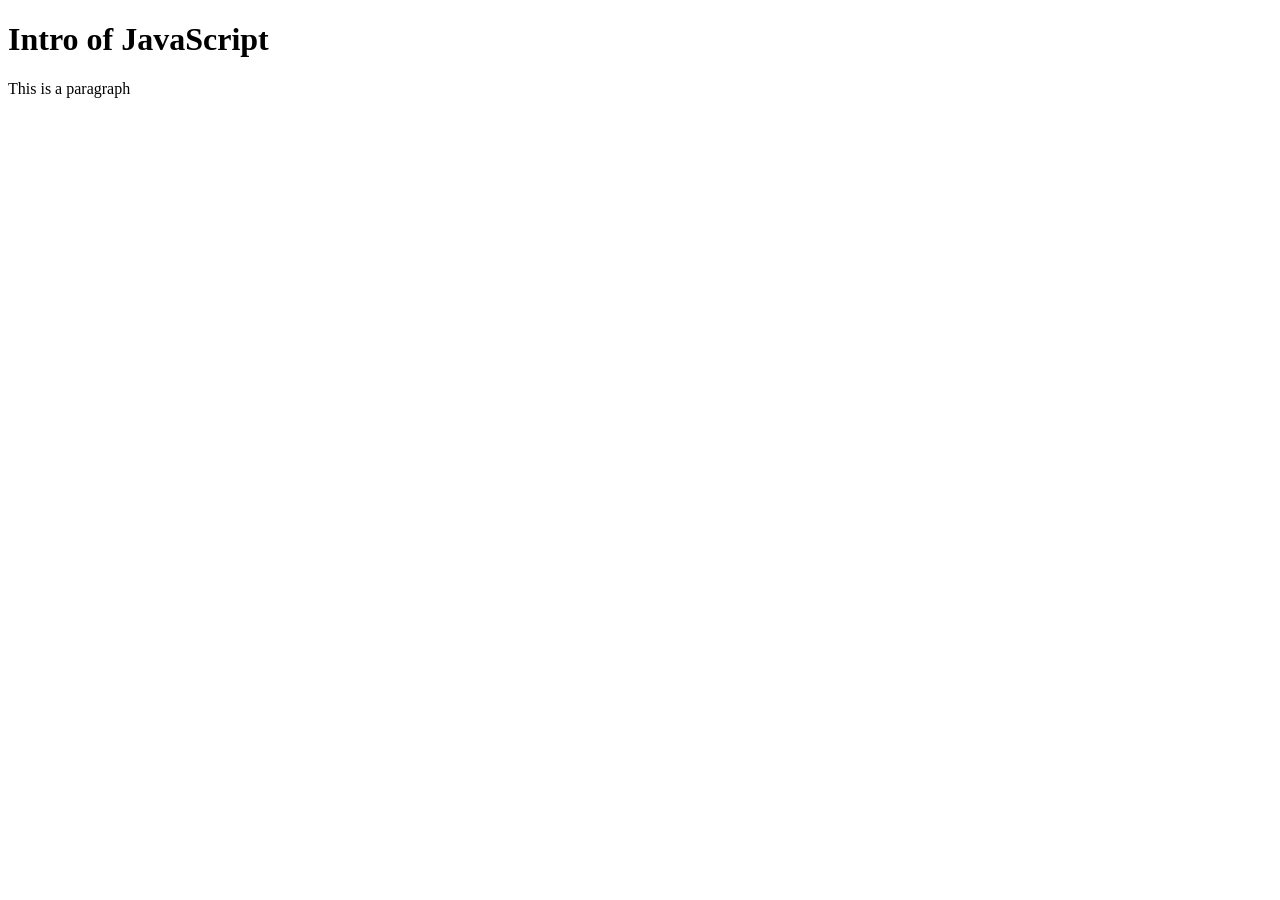
<file: Day 1 - Intro of JavaScript/index.html>
<!DOCTYPE html>
<html lang="en">
<head>
    <meta charset="UTF-8" />
    <meta name="viewport" content="width=device-width, initial-scale=1.0" />
    <title>Intro of JavaScript</title>
</head>
<body>
    <h1>Intro of JavaScript</h1>
    
    <div id="divWrapper">
        <p>This is a paragraph</p>
    </div>
    
    <script defer src="./index.js"></script>
</body>
</html>
</file>
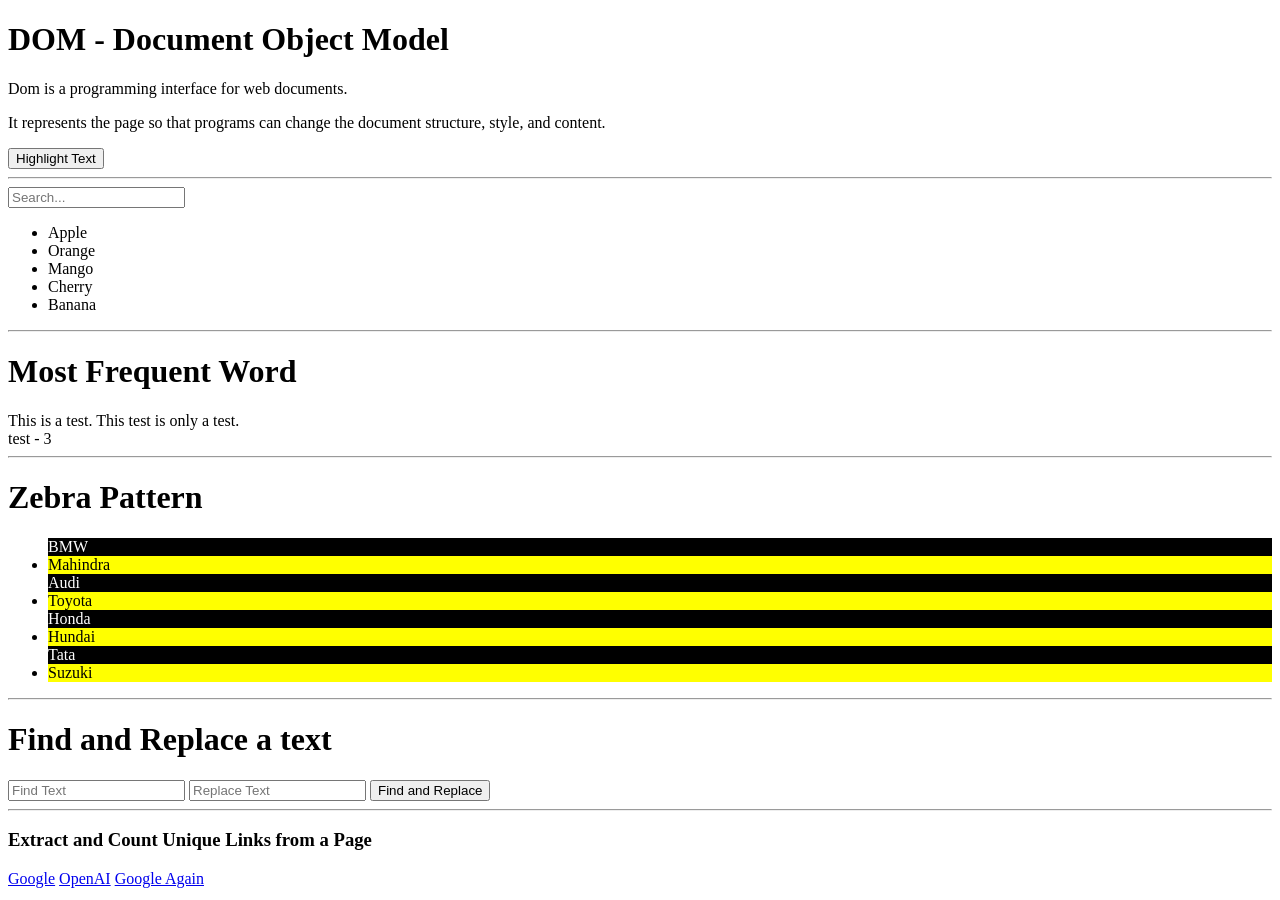
<file: Day 17 - Basic DOM/index.html>
<!DOCTYPE html>
<html lang="en">
<head>
    <meta charset="UTF-8">
    <meta name="viewport" content="width=device-width, initial-scale=1.0">
    <title>Introduction to DOM</title>
</head>
<body>
    <h1 id="heading">DOM - Document Object Model</h1>
    <p class="info">Dom is a programming interface for web documents.</p>
    <p class="info">It represents the page so that programs can change the document structure, style, and content.</p>
    <button onclick="HighLightText()">Highlight Text</button>

    <hr>

    <input type="text" id="searchInput" placeholder="Search..." onkeyup="filterList()">
    
    <ul id="itemList">
        <li>Apple</li>
        <li>Orange</li>
        <li>Mango</li>
        <li>Cherry</li>
        <li>Banana</li>
    </ul>

    <hr>
    
    <h1>Most Frequent Word</h1>
    <div id="text">This is a test. This test is only a test.</div>
    <div id="result"></div>
    
    <hr>
    <h1>Zebra Pattern</h1>
    <ul id="cars">
        <li>BMW</li>
        <li>Mahindra</li>
        <li>Audi</li>
        <li>Toyota</li>
        <li>Honda</li>
        <li>Hundai</li>
        <li>Tata</li>
        <li>Suzuki</li>
    </ul>

    <hr>
    <h1>Find and Replace a text</h1>
    <input type="text" id="findText" placeholder="Find Text" required>
    <input type="text" id="replaceText" placeholder="Replace Text" required>
    <button onclick="findAndReplace()">Find and Replace</button>
    <div id="textNotFound"></div>

    <hr>
    <h3>Extract and Count Unique Links from a Page</h1>
    <a href="https://google.com">Google</a>
    <a href="https://openai.com">OpenAI</a>
    <a href="https://google.com">Google Again</a>

    
    <script defer src="./index.js"></script>

</body>
</html>
</file>
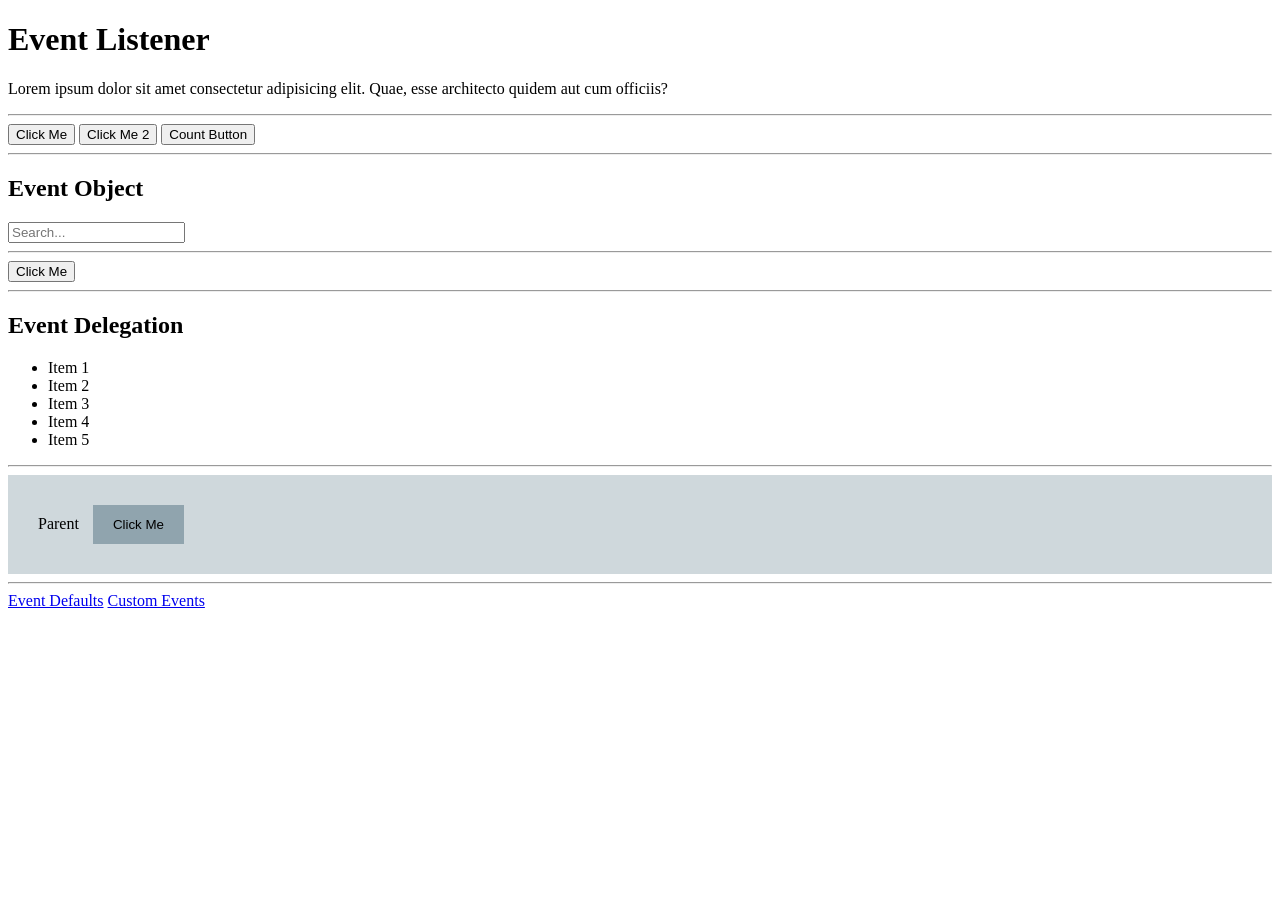
<file: Day 19 - Events Listener/index.html>
<!DOCTYPE html>
<html lang="en">
<head>
    <meta charset="UTF-8">
    <meta name="viewport" content="width=device-width, initial-scale=1.0">
    <title>Event Listener</title>
    <link rel="stylesheet" href="./index.css">
</head>
<body>
    <h1>Event Listener</h1>
    <p class="info">Lorem ipsum dolor sit amet consectetur adipisicing elit. Quae, esse architecto quidem aut cum officiis?</p>

    <hr/>
    <button id="myBtn" onclick="handleClick('Hello World')">Click Me</button>
    <button id="myBtn2">Click Me 2</button>
    <button id="countBtn">Count Button</button>

    <hr/>
    <h2>Event Object</h2>
    <input type="text" name="search" id="searchId" placeholder="Search...">

    <hr/>

    <div id="grandparent">
        <div id="parent">
            <button id="child">Click Me</button>
        </div>
    </div>

    <hr/>
    <h2>Event Delegation</h2>
    <ul id="itemList">
        <li>Item 1</li>
        <li>Item 2</li>
        <li>Item 3</li>
        <li>Item 4</li>
        <li>Item 5</li>
    </ul>

    <hr/>
    <div id="father">
        Parent
        <button id="son">
            Click Me
        </button>
    </div>

    <hr/>
    <a href="./Event Defaults/events.html">Event Defaults</a>
    <a href="./Custom Events/custom_evetns.html">Custom Events</a>

    <script src="./index.js"></script>
</body>
</html>
</file>
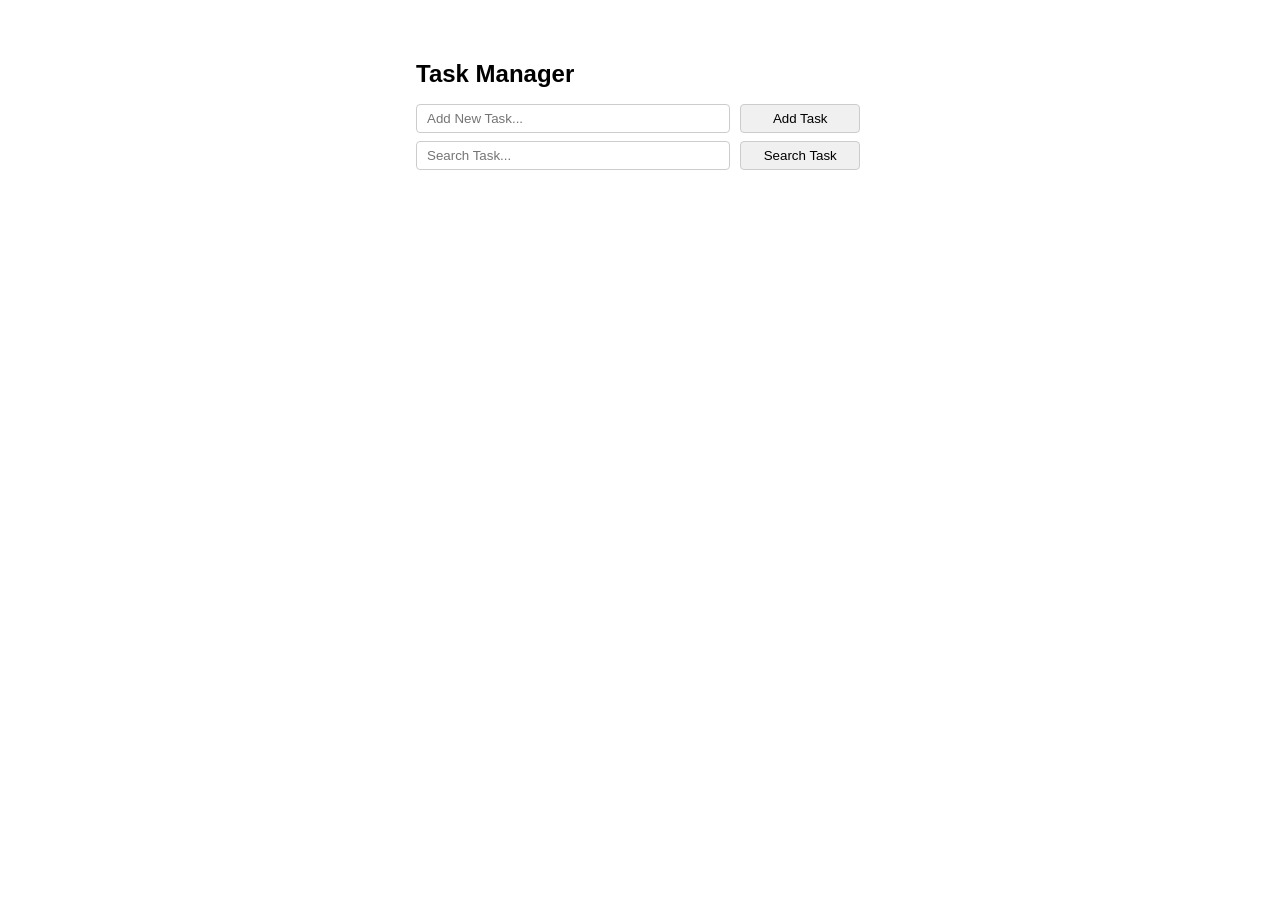
<file: Day 18 - DOM Manipulation/projects/Basic_Todo/index.html>
<!DOCTYPE html>
<html lang="en">
<head>
    <meta charset="UTF-8">
    <meta name="viewport" content="width=device-width, initial-scale=1.0">
    <title>Basic Togo using JS</title>
    <link rel="stylesheet" href="./index.css">
</head>
<body>
    <h2>Task Manager</h2>
    <input type="text" id="taskInput" placeholder="Add New Task...">
    <button id="addBtn">Add Task</button>

    <input type="text" id="searchInput" placeholder="Search Task...">
    <button id="searchBtn">Search Task</button>

    <ul id="taskList"></ul>

    <script src="./index.js"></script>
</body>
</html>
</file>
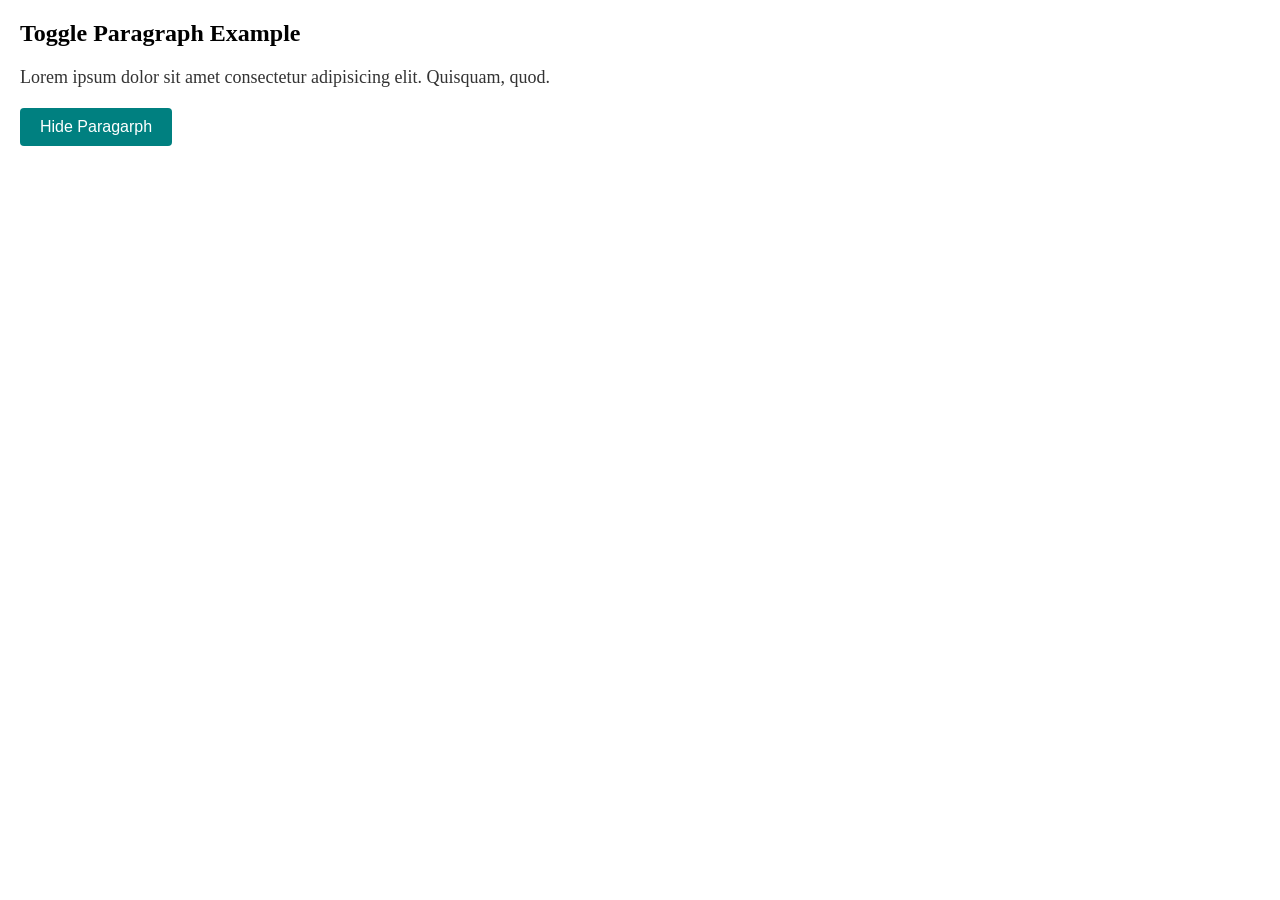
<file: Day 18 - DOM Manipulation/projects/toggle/index.html>
<!DOCTYPE html>
<html lang="en">
<head>
    <meta charset="UTF-8">
    <meta name="viewport" content="width=device-width, initial-scale=1.0">
    <title>Toggle using JS</title>
    <link rel="stylesheet" href="./index.css">
</head>
<body>
    <h2>Toggle Paragraph Example</h2>
    <p class="info" id="myPara">Lorem ipsum dolor sit amet consectetur adipisicing elit. Quisquam, quod.</p>
    <button class="action" id="toggleBtn">Hide Paragarph</button>

    <script src="./index.js"></script>
</body>
</html>
</file>
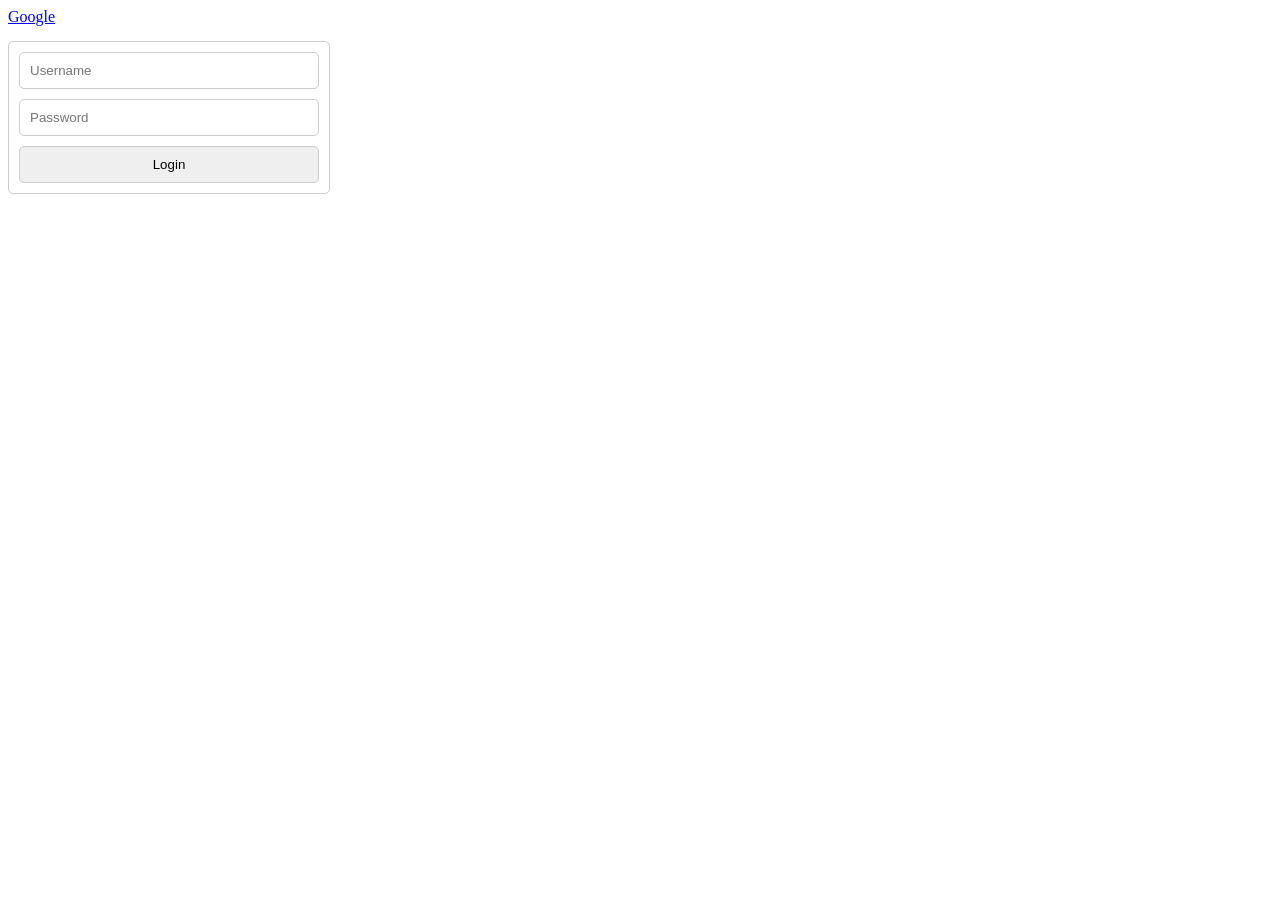
<file: Day 19 - Events Listener/Event Defaults/events.html>
<!DOCTYPE html>
<html lang="en">
<head>
    <meta charset="UTF-8">
    <meta name="viewport" content="width=device-width, initial-scale=1.0">
    <title>Event Defaults</title>
    <style>
        #loginForm{
            display: flex;
            flex-direction: column;
            gap: 10px;
            width: 300px;
            padding: 10px;
            border: 1px solid #ccc;
            border-radius: 5px;
            margin-top: 15px;
        }
        #loginForm input{
            padding: 10px;
            border: 1px solid #ccc;
            border-radius: 5px;
        }
        #loginForm button{
            padding: 10px;
            border: 1px solid #ccc;
            border-radius: 5px;
            cursor: pointer;
        }
    </style>
</head>
<body>
    
    <a href="https://google.com" target="_blank" id="googleLink">Google</a>

    <form action="" id="loginForm">
        <input type="text" name="username" id="username" placeholder="Username">
        <input type="password" name="password" id="password" placeholder="Password">
        <button type="submit">Login</button>
    </form>

    <script src="./events.js"></script>
</body>
</html>
</file>
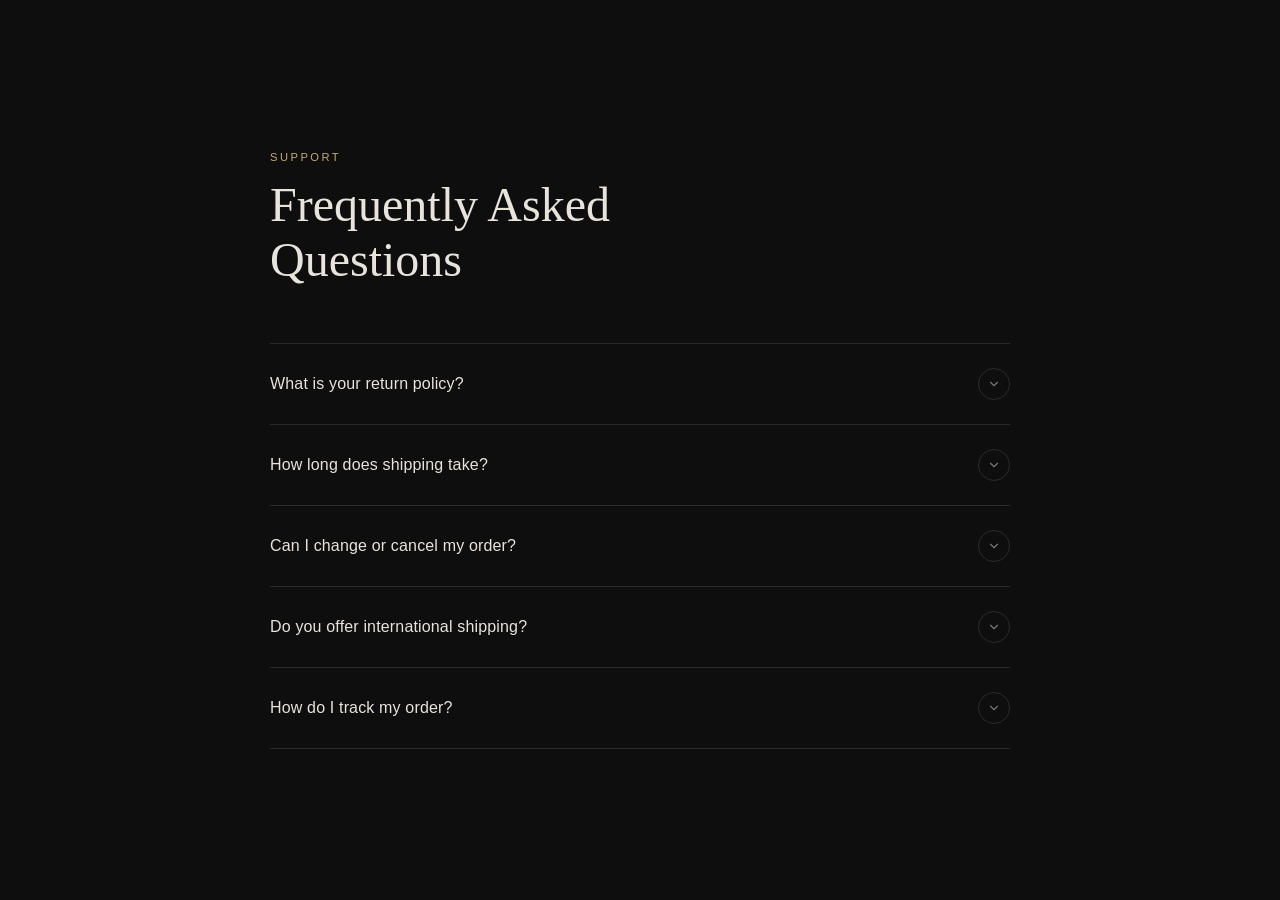
<file: Day 19 - Events Listener/Project/FAQ/faq.html>
<!DOCTYPE html>
<html lang="en">
<head>
    <meta charset="UTF-8">
    <meta name="viewport" content="width=device-width, initial-scale=1.0">
    <title>FAQ</title>
    <link rel="stylesheet" href="./faq.css">
</head>
<body>

    <div class="faq-wrap">

        <div class="faq-header">
            <p>Support</p>
            <h2>Frequently Asked<br>Questions</h2>
        </div>
        <div class="faq-item__wrapper">
            <!-- Item 1 -->
            <div class="faq-item">
                <div class="faq-label">
                    <span class="faq-question">What is your return policy?</span>
                    <span class="faq-icon">
                        <svg viewBox="0 0 24 24" fill="none" stroke-width="2" stroke-linecap="round" stroke-linejoin="round">
                        <polyline points="6 9 12 15 18 9"/>
                        </svg>
                    </span>
                </div>
                <div class="faq-body">
                    <div class="faq-body-inner">
                        <p class="faq-answer">We offer a 30-day hassle-free return policy. Items must be in their original condition and packaging. Simply contact our support team and we'll guide you through the process.We offer a 30-day hassle-free return policy. Items must be in their original condition and packaging. Simply contact our support team and we'll guide you through the process.We offer a 30-day hassle-free return policy. Items must be in their original condition and packaging. Simply contact our support team and we'll guide you through the process.We offer a 30-day hassle-free return policy. Items must be in their original condition and packaging. Simply contact our support team and we'll guide you through the process.We offer a 30-day hassle-free return policy. Items must be in their original condition and packaging. Simply contact our support team and we'll guide you through the process.We offer a 30-day hassle-free return policy. Items must be in their original condition and packaging. Simply contact our support team and we'll guide you through the process.We offer a 30-day hassle-free return policy. Items must be in their original condition and packaging. Simply contact our support team and we'll guide you through the process.</p>
                    </div>
                </div>
            </div>

            <!-- Item 2 -->
            <div class="faq-item">
                <div class="faq-label">
                    <span class="faq-question">How long does shipping take?</span>
                    <span class="faq-icon">
                        <svg viewBox="0 0 24 24" fill="none" stroke-width="2" stroke-linecap="round" stroke-linejoin="round">
                        <polyline points="6 9 12 15 18 9"/>
                        </svg>
                    </span>
                </div>
                <div class="faq-body">
                    <div class="faq-body-inner">
                        <p class="faq-answer">Standard shipping takes 5–7 business days. Expedited options are available at checkout. Once your order is dispatched, you'll receive a tracking number via email.</p>
                    </div>
                </div>
            </div>

            <!-- Item 3 -->
            <div class="faq-item">
                <div class="faq-label">
                    <span class="faq-question">Can I change or cancel my order?</span>
                    <span class="faq-icon">
                        <svg viewBox="0 0 24 24" fill="none" stroke-width="2" stroke-linecap="round" stroke-linejoin="round">
                        <polyline points="6 9 12 15 18 9"/>
                        </svg>
                    </span>
                </div>
                <div class="faq-body">
                    <div class="faq-body-inner">
                        <p class="faq-answer">Orders can be modified or cancelled within 24 hours of placement. After that window, the order enters fulfillment and changes may not be possible. Contact us as soon as possible.</p>
                    </div>
                </div>
            </div>

            <!-- Item 4 -->
            <div class="faq-item">
                <div class="faq-label">
                    <span class="faq-question">Do you offer international shipping?</span>
                    <span class="faq-icon">
                        <svg viewBox="0 0 24 24" fill="none" stroke-width="2" stroke-linecap="round" stroke-linejoin="round">
                        <polyline points="6 9 12 15 18 9"/>
                        </svg>
                    </span>
                </div>
                <div class="faq-body">
                    <div class="faq-body-inner">
                        <p class="faq-answer">Yes, we ship to over 60 countries worldwide. International delivery typically takes 10–14 business days. Duties and taxes may apply depending on your location.</p>
                    </div>
                </div>
            </div>

            <!-- Item 5 -->
            <div class="faq-item">
                <div class="faq-label">
                    <span class="faq-question">How do I track my order?</span>
                    <span class="faq-icon">
                        <svg viewBox="0 0 24 24" fill="none" stroke-width="2" stroke-linecap="round" stroke-linejoin="round">
                        <polyline points="6 9 12 15 18 9"/>
                        </svg>
                    </span>
                </div>
                <div class="faq-body">
                    <div class="faq-body-inner">
                        <p class="faq-answer">Once your order ships, you'll receive a confirmation email with a tracking link. You can also log into your account and visit the Orders section to view real-time updates.</p>
                    </div>
                </div>
            </div>
        </div>

    </div>
    
    <script src="./faq.js"></script>
</body>
</html>
</file>
<file: Day 19 - Events Listener/index.css>
#father {
    padding: 30px;
    background-color: #cfd8dc;
}
#son {
    margin-left: 10px; 
    padding: 12px 20px;
    background-color: #90a4ae;
    border: none;
    cursor: pointer;
}
</file>
<file: Day 18 - DOM Manipulation/projects/Basic_Todo/index.css>
*,
*::before,
*::after {
    margin: 0;
    padding: 0;
    box-sizing: border-box;
}

body {
    font-family: sans-serif;
    max-width: 480px;
    margin: 60px auto;
    padding: 0 1rem;
}

h2 {
    margin-bottom: 1rem;
}

input[type="text"] {
    padding: 6px 10px;
    border: 1px solid #ccc;
    border-radius: 4px;
    width: 70%;
}

button {
    padding: 6px 12px;
    margin-left: 6px;
    border: 1px solid #ccc;
    border-radius: 4px;
    cursor: pointer;
    background: #f0f0f0;
    width: calc(100% - 70% - 14px);
}

button:hover {
    background: #e0e0e0;
}

#searchInput {
    margin-top: 8px;
}

ul {
    list-style: none;
    padding: 0;
    margin-top: 1.2rem;
}

li {
    padding: 6px 0;
    border-bottom: 1px solid #eee;
    display: flex;
    align-items: center;
    gap: 8px;
}

li.done span {
    text-decoration: line-through;
    color: #999;
}

li.hidden {
    display: none;
}

input[type="checkbox"] {
    appearance: none;
    -webkit-appearance: none;
    width: 18px;
    height: 18px;
    border: 2px solid #ccc;
    border-radius: 4px;
    cursor: pointer;
    flex-shrink: 0;
    position: relative;
    transition: background 0.15s, border-color 0.15s;
}

input[type="checkbox"]:hover {
    border-color: #888;
}

input[type="checkbox"]:checked {
    background: #4a90e2;
    border-color: #4a90e2;
}

input[type="checkbox"]:checked::after {
    content: '';
    position: absolute;
    left: 4px;
    top: 1px;
    width: 5px;
    height: 9px;
    border: 2px solid #fff;
    border-top: none;
    border-left: none;
    transform: rotate(45deg);
}

.del-btn,
.edit-btn {
    border: none;
    background: none;
    color: #aaa;
    cursor: pointer;
    font-size: 1rem;
}
.edit-btn{
    margin-left: auto;
}

.del-btn:hover {
    color: #e00;
}
.edit-btn:hover {
    color: #008000;
}
li.done .edit-btn{
    pointer-events: none;
}
</file>
<file: Day 18 - DOM Manipulation/projects/toggle/index.css>
*,
*::before,
*::after{
    margin: 0;
    padding: 0;
    box-sizing: border-box;
}
body{
    padding: 20px;
}

.info{
    margin-top: 20px;
    font-size: 18px;
    color: #333;
}
.action {
    margin-top: 20px;
    padding: 10px 20px;
    font-size: 16px;
    cursor: pointer;
    background: teal;
    color: white;
    border: none;
    border-radius: 4px;
}
</file>
<file: Day 19 - Events Listener/Project/FAQ/faq.css>
*, 
*::before, 
*::after { 
    box-sizing: border-box; 
    margin: 0; 
    padding: 0; 
}

:root {
    --bg:      #0e0e0e;
    --surface: #161616;
    --border:  #2a2a2a;
    --accent:  #c9a96e;
    --text:    #e8e4dc;
    --muted:   #7a7670;
    --radius:  4px;
}

body {
    background: var(--bg);
    color: var(--text);
    font-family: 'DM Sans', sans-serif;
    font-weight: 300;
    min-height: 100vh;
    display: flex;
    align-items: center;
    justify-content: center;
    padding: 60px 20px;
}

.faq-wrap {
    width: 100%;
    max-width: 740px;
}

.faq-header {
    margin-bottom: 56px;
}

.faq-header p {
    text-transform: uppercase;
    letter-spacing: .22em;
    font-size: .7rem;
    color: var(--accent);
    margin-bottom: 14px;
}

.faq-header h2 {
    font-family: 'Playfair Display', serif;
    font-size: clamp(2rem, 5vw, 3rem);
    font-weight: 400;
    line-height: 1.15;
    color: var(--text);
}

.faq-item {
    border-bottom: 1px solid var(--border);
}

.faq-item:first-of-type {
    border-top: 1px solid var(--border);
}

.faq-label {
    display: flex;
    align-items: center;
    justify-content: space-between;
    gap: 24px;
    padding: 24px 0;
    cursor: pointer;
    user-select: none;
    transition: color .25s;
}

.faq-label:hover {
    color: var(--accent);
}

.faq-question {
    font-family: 'DM Sans', sans-serif;
    font-size: 1rem;
    font-weight: 500;
    line-height: 1.4;
    letter-spacing: .01em;
}

.faq-icon {
    flex-shrink: 0;
    width: 32px;
    height: 32px;
    border: 1px solid var(--border);
    border-radius: 50%;
    display: flex;
    align-items: center;
    justify-content: center;
    transition: border-color .25s, background .25s, transform .35s cubic-bezier(.4,0,.2,1);
}

.faq-icon svg {
    width: 14px;
    height: 14px;
    stroke: var(--muted);
    transition: stroke .25s;
}

.faq-body {
    display: grid;
    grid-template-rows: 0fr;
    transition: grid-template-rows .38s cubic-bezier(.4,0,.2,1);
}

.faq-body-inner {
    overflow: hidden;
}

.faq-answer {
    font-size: .9375rem;
    line-height: 1.75;
    color: var(--muted);
    padding-bottom: 24px;
    padding-right: 56px;
}

/* ── open state: your JS should toggle .is-open on .faq-item ── */
.faq-item.is-open .faq-label {
    color: var(--accent);
}

.faq-item.is-open .faq-icon {
    background: var(--accent);
    border-color: var(--accent);
    transform: rotate(180deg);
}

.faq-item.is-open .faq-icon svg {
    stroke: #0e0e0e;
}

.faq-item.is-open .faq-body {
    grid-template-rows: 1fr;
}
</file>
